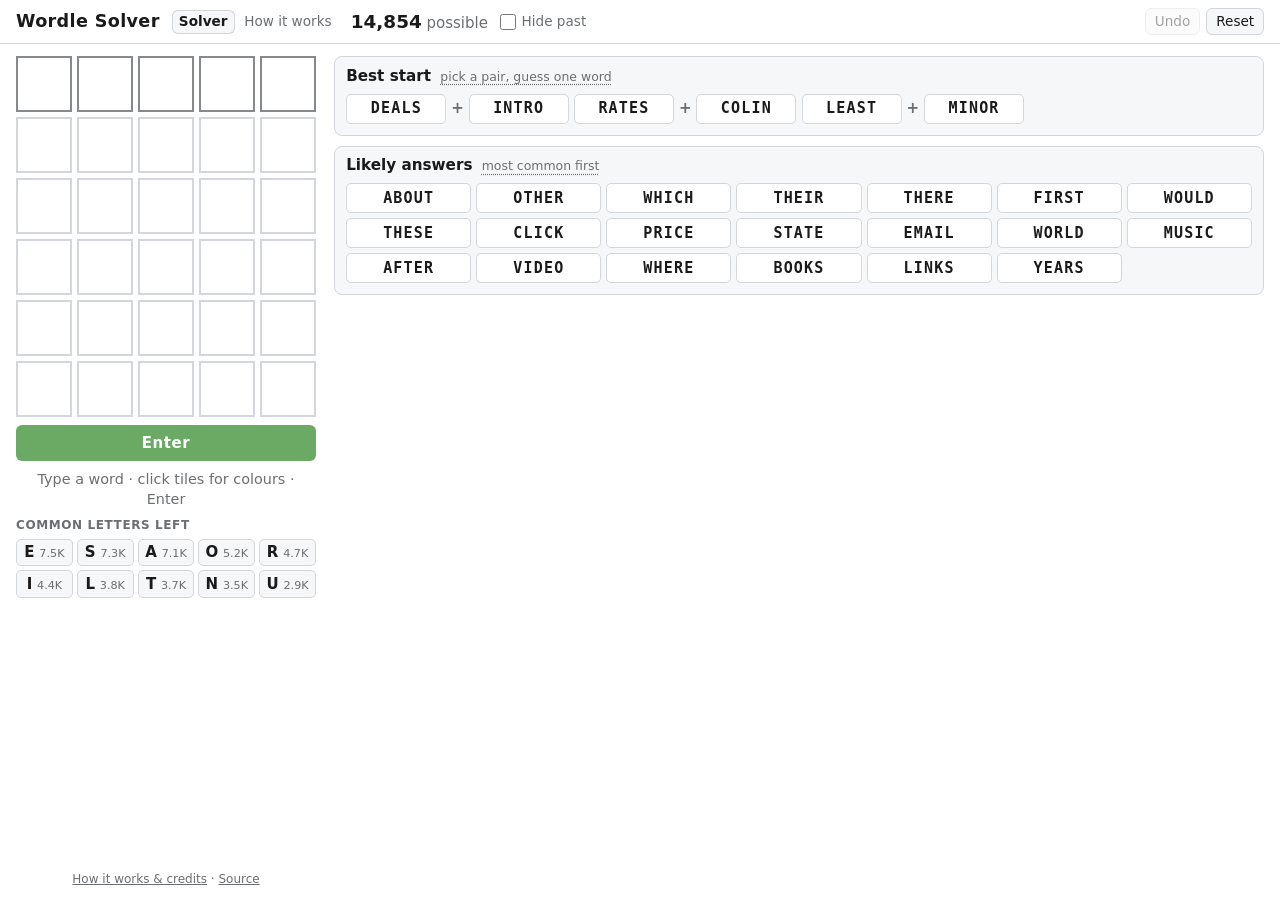
<file: docs/index.html>
<!doctype html>
<html lang="en">
<head>
  <meta charset="utf-8">
  <meta name="viewport" content="width=device-width, initial-scale=1">
  <title>Wordle Solver</title>
  <meta name="description" content="Enter your Wordle guesses and colours to see which words are still possible.">
  <link rel="icon" href="data:image/svg+xml,<svg xmlns='http://www.w3.org/2000/svg' viewBox='0 0 100 100'><rect width='100' height='100' rx='16' fill='%236aaa64'/><text x='50' y='72' font-size='64' font-family='sans-serif' font-weight='bold' fill='white' text-anchor='middle'>W</text></svg>">
  <link rel="stylesheet" href="style.css?v=7">
  <script type="module" src="app.js?v=7"></script>
</head>
<body>
  <header class="topbar">
    <h1>Wordle Solver</h1>
    <nav class="tabs" aria-label="Pages">
      <a href="#" id="tab-solver" class="tab">Solver</a>
      <a href="#how" id="tab-how" class="tab">How it works</a>
    </nav>
    <p class="count"><strong id="count">…</strong> <span id="count-label">possible</span></p>
    <label class="toggle" title="Hide words that have already been Wordle answers">
      <input id="exclude-past" type="checkbox">
      <span>Hide past</span>
    </label>
    <div class="actions">
      <button id="undo" type="button" title="Remove the last guess">Undo</button>
      <button id="reset" type="button" title="Start over">Reset</button>
    </div>
  </header>

  <main class="layout">
    <section class="play" aria-label="Your guesses">
      <div id="board" class="board" role="grid"></div>
      <button id="enter" class="enter" type="button">Enter</button>
      <p id="message" class="message" role="status" aria-live="polite"></p>
      <div id="keyboard" class="keyboard"></div>

      <div class="letters-block">
        <h2 class="mini-title">Common letters left</h2>
        <div id="letters" class="letters"></div>
      </div>

      <footer class="footer">
        <a href="#how">How it works &amp; credits</a> ·
        <a href="https://github.com/JCA374/My-Wordle-Solver">Source</a>
      </footer>
    </section>

    <section class="results" aria-label="Suggestions">
      <div class="panel" id="start-panel">
        <h2>Best start <span class="sub" title="Two common words with no shared letters that together test the 10 most useful letters. Guess one now; the other is suggested next.">pick a pair, guess one word</span></h2>
        <ol id="start" class="word-list pair-list"></ol>
      </div>

      <div class="panel" id="next-panel" hidden>
        <h2>Test new letters <span class="sub" title="Guesses that best tell apart the 20 most likely answers. They are often not the answer themselves, but rule out the most words. ★ could also be the answer.">rules out the most words</span></h2>
        <ol id="next" class="word-list"></ol>
      </div>

      <div class="panel" id="likely-panel">
        <h2>Likely answers <span class="sub" title="Words that fit every clue, most common English words first.">most common first</span></h2>
        <ol id="likely" class="word-list"></ol>
      </div>
    </section>
  </main>

  <article id="how" class="how" hidden>
    <div class="how-inner">
      <h2>How it works</h2>

      <h3>1. Best start</h3>
      <p>Two common words with no shared letters, like <b>DEALS</b> + <b>INTRO</b>. Together they test
        the 10 letters most common in Wordle answers. Guess one, and the solver suggests the other next.</p>

      <h3>2. Keep only the words that fit</h3>
      <p>After each guess, a word stays possible only if guessing it would have shown exactly your colours.
        Double letters are handled the way Wordle does it.</p>

      <h3>3. Likely answers</h3>
      <p>The words that still fit, most common first. Wordle answers are everyday words, so the top of the list
        is usually right. <strong>Hide past</strong> drops words that have already been an answer.</p>

      <h3>4. Test new letters</h3>
      <p>When many lookalikes are left (BUDDY, MUDDY, CUDDY…), guessing them one by one can lose the game.
        These guesses rule out the most likely answers in one go, even if they can't be the answer themselves.
        ★ means it could also be the answer.</p>

      <h3>Made a mistake?</h3>
      <p>Click any tile, even in a row you already entered, to change its colour.</p>

      <h2>Credits</h2>
      <ul>
        <li>Allowed words: <a href="https://gist.github.com/dracos/dd0668f281e685bad51479e5acaadb93">Wordle's valid word list</a>, collected by dracos.</li>
        <li>Word frequencies: Peter Norvig's <a href="https://norvig.com/ngrams/">word counts</a> from the Google Web Trillion Word Corpus.</li>
        <li>Past answers: <a href="https://www.rockpapershotgun.com/wordle-past-answers">Rock Paper Shotgun</a>.</li>
        <li>Wordle is made by Josh Wardle and owned by The New York Times. This is an unofficial fan project.</li>
      </ul>
      <p><a href="#">← Back to the solver</a></p>
    </div>
  </article>
</body>
</html>
</file>
<file: docs/style.css>
:root {
  --bg: #ffffff;
  --surface: #f6f7f8;
  --text: #1a1a1b;
  --muted: #6b6f72;
  --border: #d3d6da;
  --border-strong: #878a8c;
  --key: #d3d6da;
  --green: #6aaa64;
  --yellow: #c9b458;
  --gray: #787c7e;
  --on-color: #ffffff;
  --focus: #2f7de1;
  --tile: clamp(34px, 6.5vh, 56px);
  --board-width: calc(var(--tile) * 5 + 20px);
  color-scheme: light;
}

@media (prefers-color-scheme: dark) {
  :root {
    --bg: #121213;
    --surface: #1c1c1e;
    --text: #f2f2f2;
    --muted: #9a9ea1;
    --border: #3a3a3c;
    --border-strong: #565758;
    --key: #818384;
    --green: #538d4e;
    --yellow: #b59f3b;
    --gray: #3a3a3c;
    color-scheme: dark;
  }
}

* { box-sizing: border-box; }

body {
  margin: 0;
  background: var(--bg);
  color: var(--text);
  font: 15px/1.4 system-ui, -apple-system, "Segoe UI", Roboto, sans-serif;
}

button { font: inherit; color: inherit; cursor: pointer; }
button:focus-visible { outline: 2px solid var(--focus); outline-offset: 2px; }
button:disabled { opacity: 0.4; cursor: default; }
a { color: inherit; }

[hidden] { display: none !important; }

/* ------------------------------------------------------------ header */

.topbar {
  display: flex;
  align-items: center;
  flex-wrap: wrap;
  gap: 0.4rem 0.75rem;
  padding: 0.5rem 16px;
  border-bottom: 1px solid var(--border);
}

.topbar h1 { margin: 0; font-size: 1.1rem; letter-spacing: 0.02em; white-space: nowrap; }

.tabs { display: flex; gap: 0.15rem; }
.tab {
  padding: 0.15rem 0.45rem;
  border-radius: 6px;
  font-size: 0.85rem;
  color: var(--muted);
  text-decoration: none;
  white-space: nowrap;
}
.tab:hover { color: var(--text); background: var(--surface); }
.tab[aria-current] { color: var(--text); background: var(--surface); box-shadow: inset 0 0 0 1px var(--border); font-weight: 600; }

.on-how .count, .on-how .toggle, .on-how .actions { display: none; }

.count { margin: 0; color: var(--muted); white-space: nowrap; }
.count strong { color: var(--text); font-size: 1.15rem; font-variant-numeric: tabular-nums; }

.toggle {
  display: flex;
  align-items: center;
  gap: 0.35rem;
  font-size: 0.85rem;
  color: var(--muted);
  cursor: pointer;
  white-space: nowrap;
}
.toggle input { margin: 0; width: 1rem; height: 1rem; accent-color: var(--green); }

.actions { display: flex; gap: 0.4rem; margin-left: auto; }
.actions button {
  background: var(--surface);
  border: 1px solid var(--border);
  border-radius: 6px;
  padding: 0.2rem 0.55rem;
  font-size: 0.85rem;
}

/* ------------------------------------------------------------ layout */

.layout {
  display: grid;
  grid-template-columns: minmax(0, 1fr);
  gap: 1rem;
  padding: 0.75rem 16px 1rem;
}

.play { display: flex; flex-direction: column; align-items: center; gap: 0.5rem; }
.results { display: grid; gap: 0.6rem; align-content: start; }

/* Side-by-side, no page scrolling: anything that doesn't fit scrolls inside its column. */
@media (min-width: 600px) {
  body { height: 100vh; height: 100dvh; display: flex; flex-direction: column; overflow: hidden; }
  .layout {
    flex: 1;
    min-height: 0;
    grid-template-columns: auto minmax(0, 1fr);
    gap: 1rem;
    padding-bottom: 0.75rem;
  }
  .play, .results { min-height: 0; overflow-y: auto; }
  .how { flex: 1; min-height: 0; overflow-y: auto; }
  .play { padding-right: 2px; }
}

/* ------------------------------------------------------------ board */

.board { display: grid; gap: 5px; justify-content: center; }
.row { display: grid; grid-template-columns: repeat(5, var(--tile)); gap: 5px; }

.tile {
  width: var(--tile);
  height: var(--tile);
  display: grid;
  place-items: center;
  border: 2px solid var(--border);
  background: transparent;
  font-size: calc(var(--tile) * 0.55);
  font-weight: 700;
  text-transform: uppercase;
  user-select: none;
  padding: 0;
}

.row.current .tile { border-color: var(--border-strong); }
.tile.filled.s-g, .tile.filled.s-y, .tile.filled.s-b { color: var(--on-color); border-color: transparent; }
.tile.s-g { background: var(--green); }
.tile.s-y { background: var(--yellow); }
.tile.s-b { background: var(--gray); }

.tile.editable { transition: transform 0.08s ease; }
.tile.editable:hover { transform: scale(1.05); }
.tile.editable:active { transform: scale(0.95); }

.enter {
  width: var(--board-width);
  max-width: 100%;
  padding: 0.45rem 0;
  border: 0;
  border-radius: 6px;
  background: var(--green);
  color: var(--on-color);
  font-weight: 700;
  letter-spacing: 0.04em;
}
.enter:hover { filter: brightness(1.08); }

.message {
  min-height: 1.4em;
  margin: 0;
  text-align: center;
  font-weight: 600;
  font-size: 0.9rem;
  width: var(--board-width);
  max-width: 100%;
}
.message.is-hint { font-weight: 400; color: var(--muted); }

/* ------------------------------------------------------------ keyboard (touch devices only) */

.keyboard { display: grid; gap: 6px; width: 100%; max-width: 500px; }
.kb-row { display: flex; gap: 5px; justify-content: center; }

.key {
  flex: 1 1 0;
  min-width: 0;
  height: 50px;
  border: 0;
  border-radius: 4px;
  background: var(--key);
  font-weight: 700;
  font-size: 0.95rem;
  padding: 0;
}
.key.wide { flex: 1.5 1 0; font-size: 0.8rem; }
.key.s-g, .key.s-y, .key.s-b { color: var(--on-color); }
.key.s-g { background: var(--green); }
.key.s-y { background: var(--yellow); }
.key.s-b { background: var(--gray); }

.enter { display: none; }
@media (hover: hover) and (pointer: fine) {
  .keyboard { display: none; }
  .enter { display: block; }
}

/* ------------------------------------------------------------ letters + footer */

.letters-block { width: var(--board-width); max-width: 100%; }

.mini-title {
  margin: 0 0 0.3rem;
  font-size: 0.75rem;
  font-weight: 600;
  text-transform: uppercase;
  letter-spacing: 0.05em;
  color: var(--muted);
}

.letters { display: grid; grid-template-columns: repeat(5, 1fr); gap: 4px; }
.letter {
  display: flex;
  align-items: baseline;
  justify-content: center;
  gap: 0.3rem;
  background: var(--surface);
  border: 1px solid var(--border);
  border-radius: 5px;
  padding: 0.15rem 0;
}
.letter .l { font-weight: 800; }
.letter .n { color: var(--muted); font-size: 0.7rem; font-variant-numeric: tabular-nums; }

.footer { margin-top: auto; padding-top: 0.5rem; color: var(--muted); font-size: 0.75rem; }

/* ------------------------------------------------------------ suggestion panels */

.panel {
  background: var(--surface);
  border: 1px solid var(--border);
  border-radius: 8px;
  padding: 0.55rem 0.7rem 0.7rem;
}
.panel h2 { margin: 0 0 0.4rem; font-size: 0.95rem; }
.panel .sub { font-weight: 400; font-size: 0.78rem; color: var(--muted); margin-left: 0.25rem; }
.panel .sub[title] { cursor: help; text-decoration: underline dotted; text-underline-offset: 3px; }

.word-list {
  list-style: none;
  margin: 0;
  padding: 0;
  display: grid;
  grid-template-columns: repeat(auto-fill, minmax(118px, 1fr));
  gap: 5px;
}

.word {
  width: 100%;
  height: 30px;
  display: flex;
  justify-content: center;
  align-items: center;
  gap: 0.4rem;
  background: var(--bg);
  border: 1px solid var(--border);
  border-radius: 5px;
  padding: 0 0.5rem;
  text-align: left;
}
.word:has(.d) { justify-content: space-between; }
.word:hover { border-color: var(--border-strong); }
.word .w { white-space: nowrap; font-weight: 700; letter-spacing: 0.08em; font-family: ui-monospace, SFMono-Regular, Menlo, monospace; }
.word .d { color: var(--muted); font-size: 0.72rem; font-variant-numeric: tabular-nums; white-space: nowrap; }

.word.could-win { border-color: var(--green); }
li:has(> .word.partner) { grid-column: span 2; }
.word.partner { border-color: var(--focus); border-width: 2px; }
.word.partner .d { color: var(--focus); font-weight: 600; }
.word.could-win .w::after { content: " ★"; color: var(--green); font-family: system-ui, sans-serif; }

.empty { color: var(--muted); grid-column: 1 / -1; font-size: 0.9rem; }

.word-list.pair-list { grid-template-columns: repeat(auto-fill, minmax(200px, 1fr)); }
.pair { display: flex; align-items: center; gap: 0.3rem; }
.pair .plus { color: var(--muted); font-weight: 600; }

/* ------------------------------------------------------------ how it works */

.how { padding: 0.5rem 16px 2rem; }
.how-inner { max-width: 680px; margin: 0 auto; }
.how h2 { font-size: 1.25rem; margin: 1rem 0 0.5rem; }
.how h3 { font-size: 1rem; margin: 1.25rem 0 0.35rem; }
.how p, .how li { margin: 0 0 0.6rem; line-height: 1.55; }
.how ul { padding-left: 1.2rem; }
.how b { letter-spacing: 0.06em; font-family: ui-monospace, SFMono-Regular, Menlo, monospace; }
</file>
